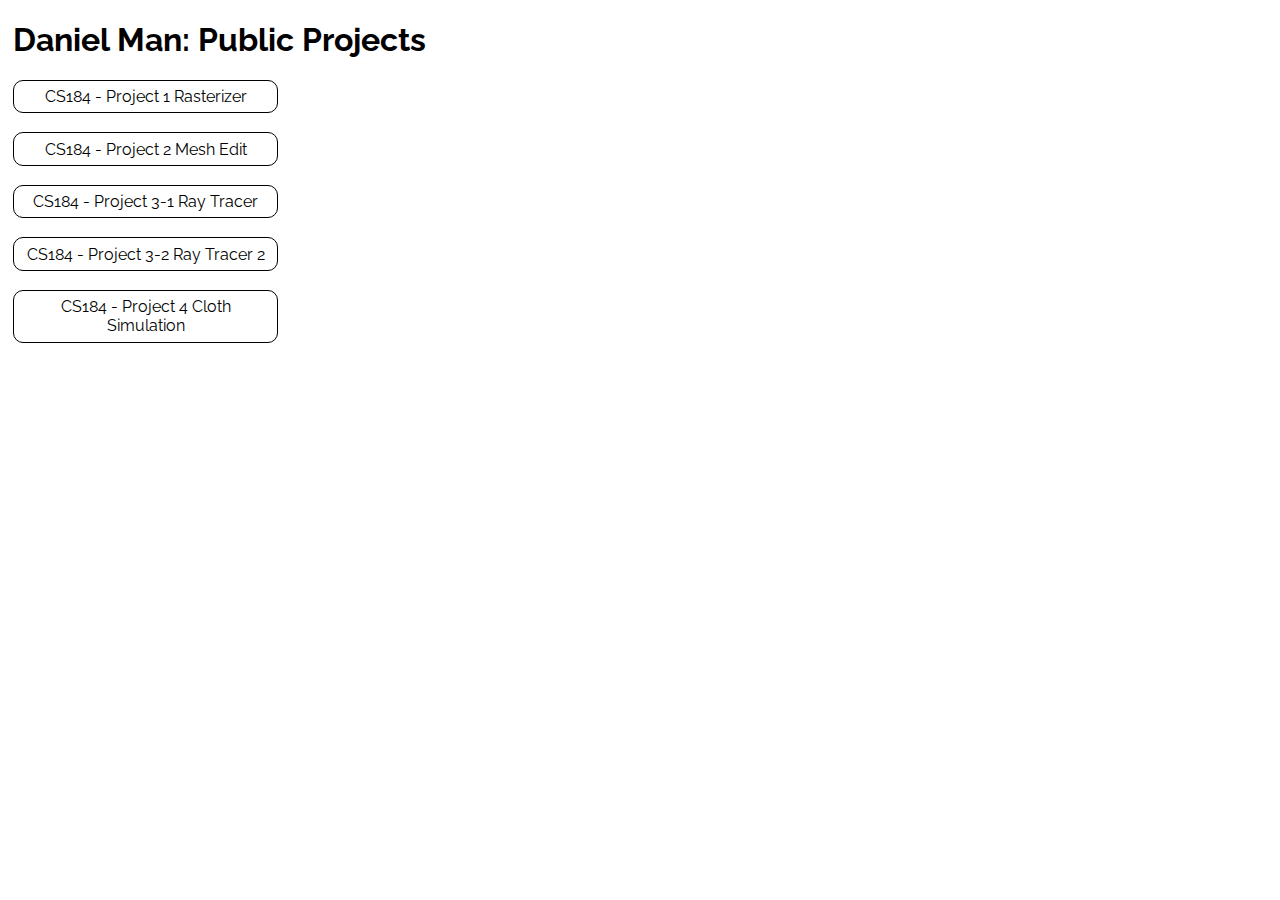
<file: index.html>
<!DOCTYPE html>
<head>
    <title>Daniel Man</title>
    <link rel="stylesheet" href="styles.css">
    <link rel="stylesheet" href="https://fonts.googleapis.com/css?family=Raleway">
</head>
<html>
    <body>
        <h1>Daniel Man: Public Projects</h1>
        <div class = "linkDiv">
            <a href="pages/cs184-proj1/index.html">CS184 - Project 1 Rasterizer</a>
        </div>
        <br>
        <div class = "linkDiv">
            <a href="pages/cs184-proj2/index.html">CS184 - Project 2 Mesh Edit</a>
        </div>
        <br>
        <div class = "linkDiv">
            <a href="pages/cs184-proj3/index.html">CS184 - Project 3-1 Ray Tracer</a>
        </div>
        <br>
        <div class = "linkDiv">
            <a href="pages/cs184-proj3-2/index.html">CS184 - Project 3-2 Ray Tracer 2</a>
        </div>
        <br>
        <div class = "linkDiv">
            <a href="pages/cs184-proj4/index.html">CS184 - Project 4 Cloth Simulation</a>
        </div>
    </body>
</html>
</file>
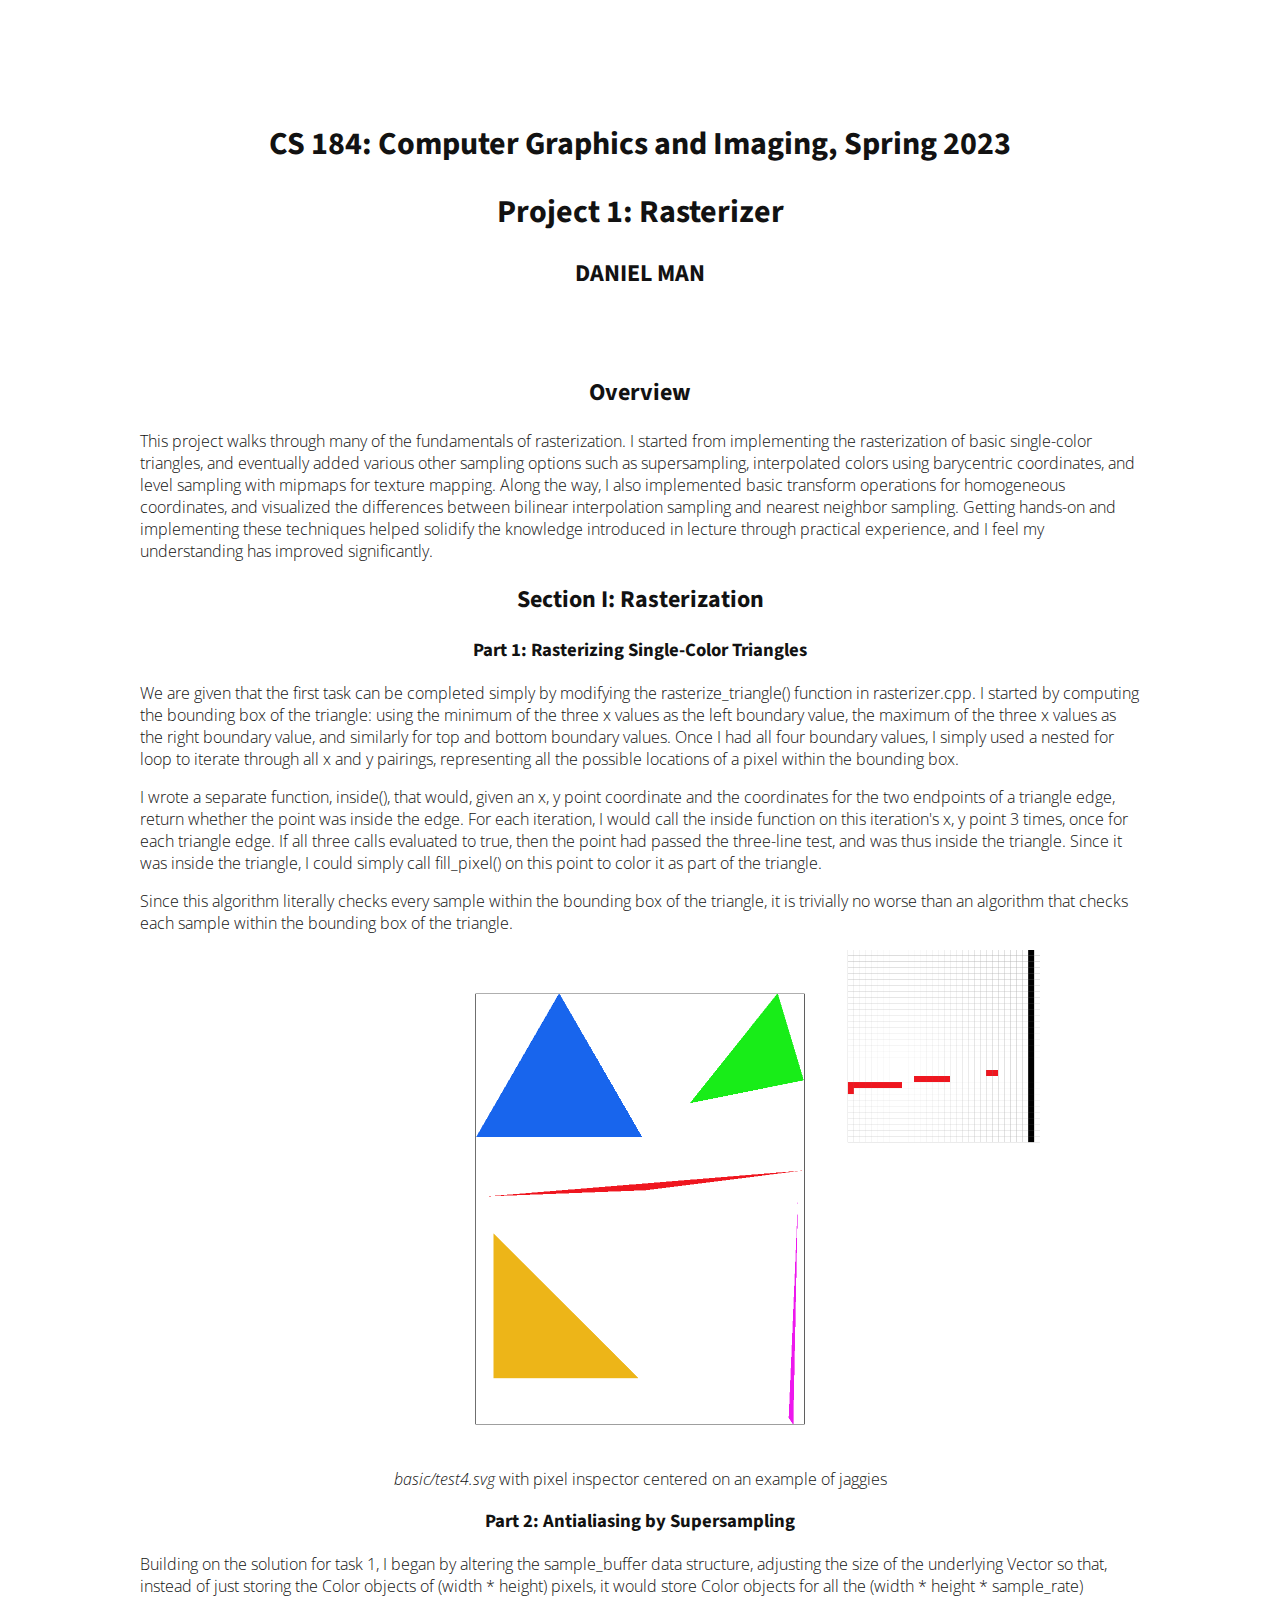
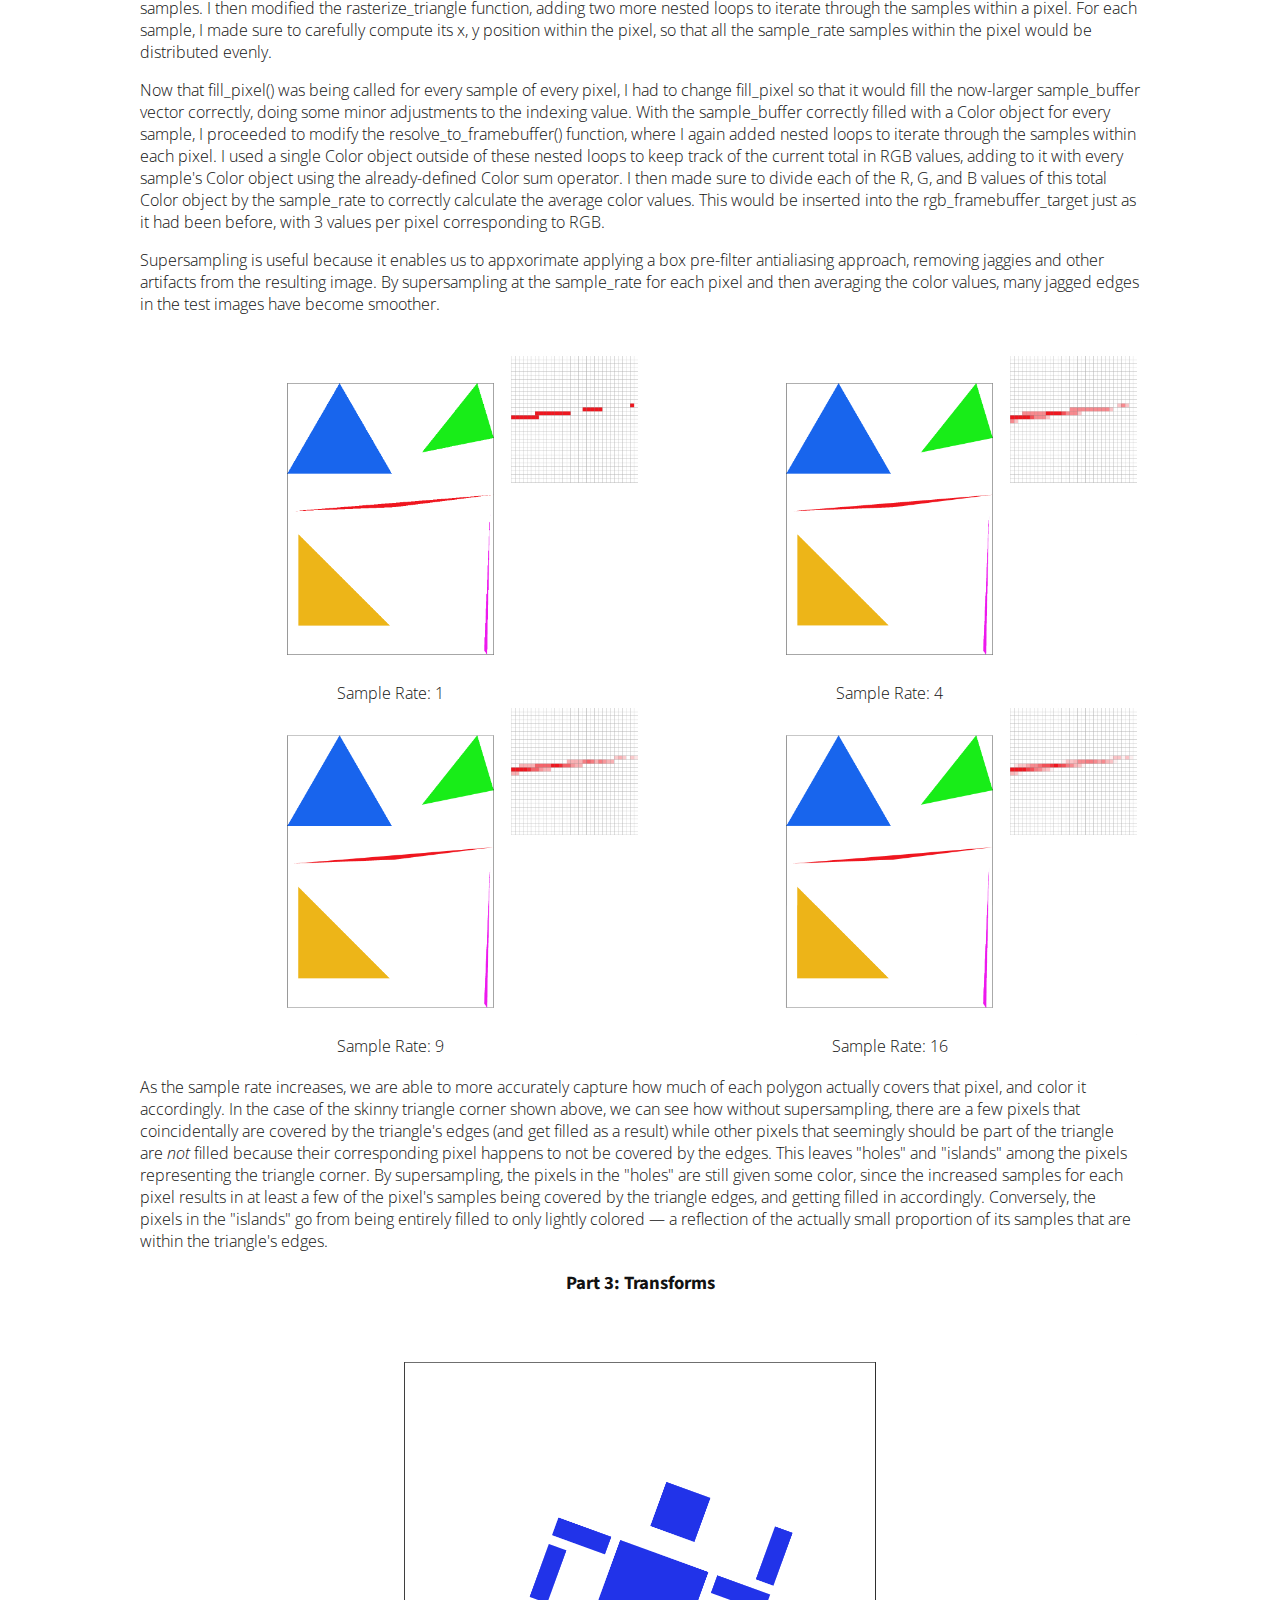
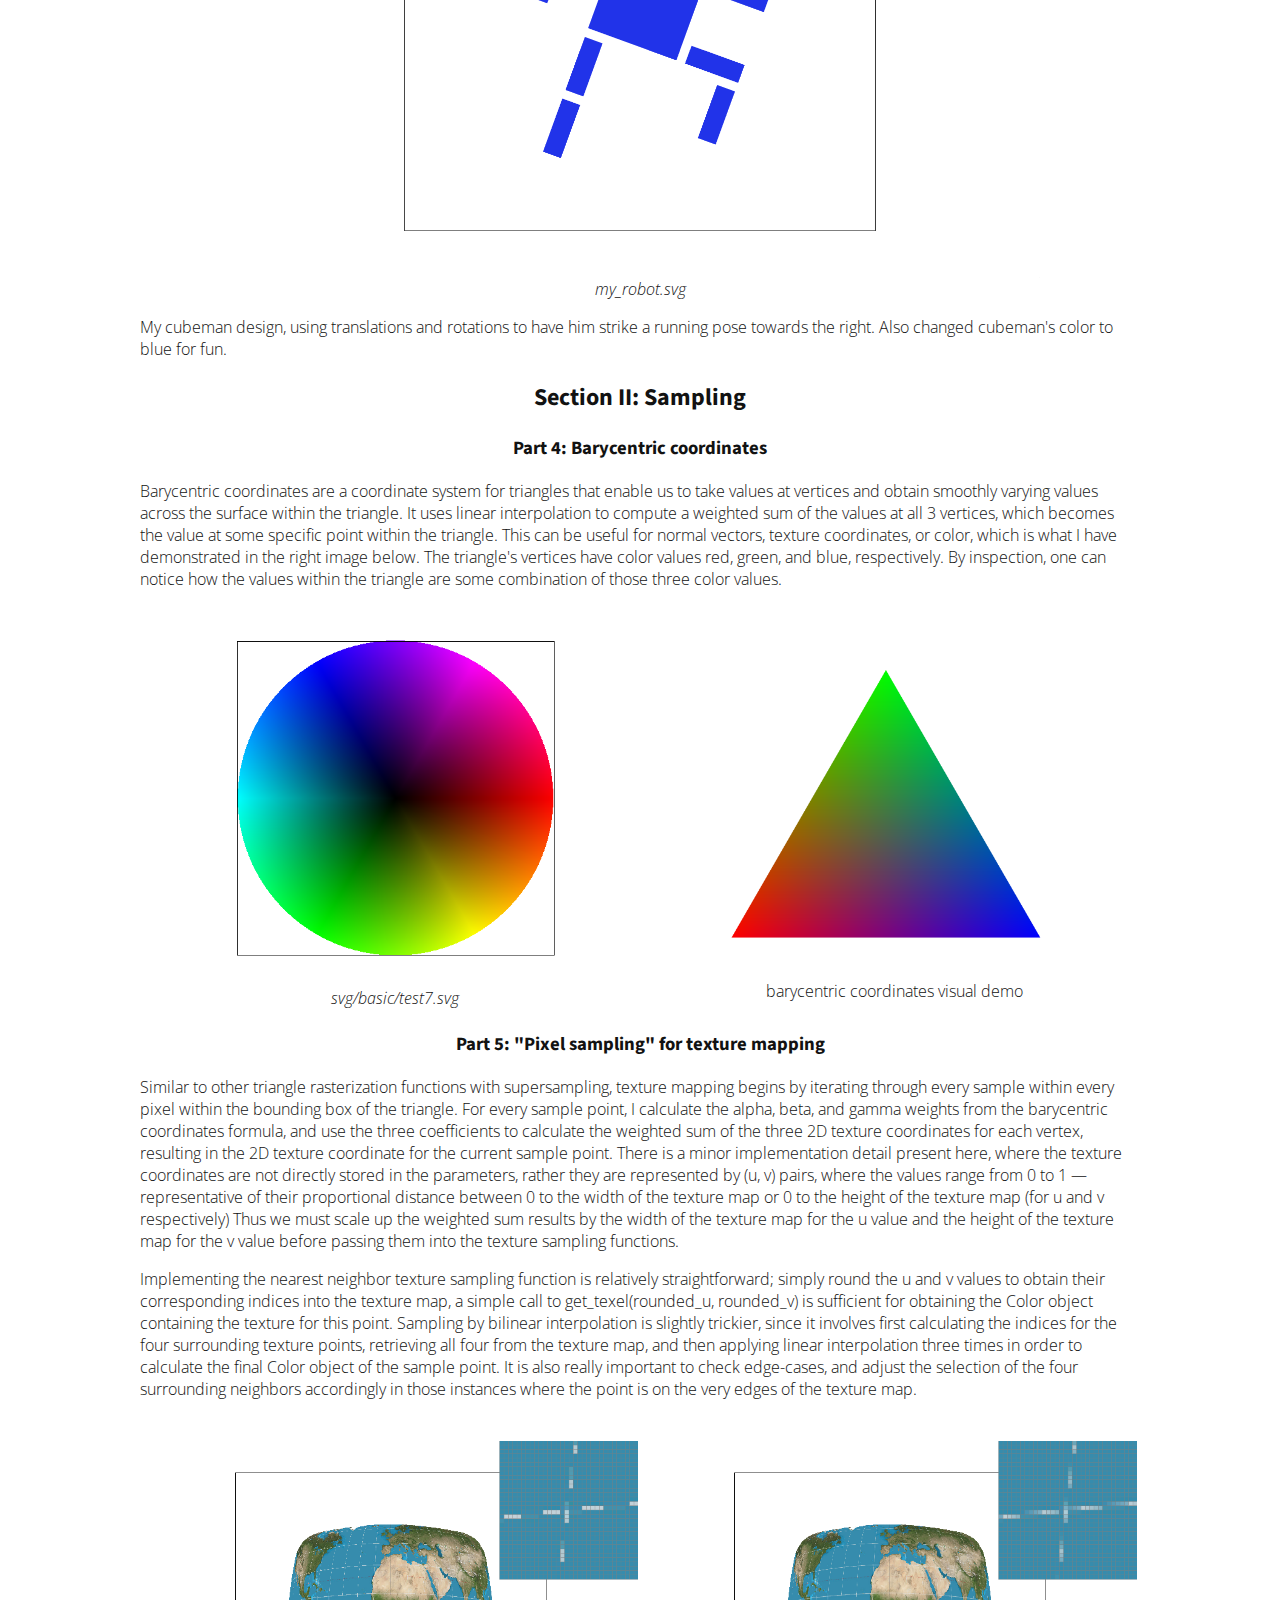
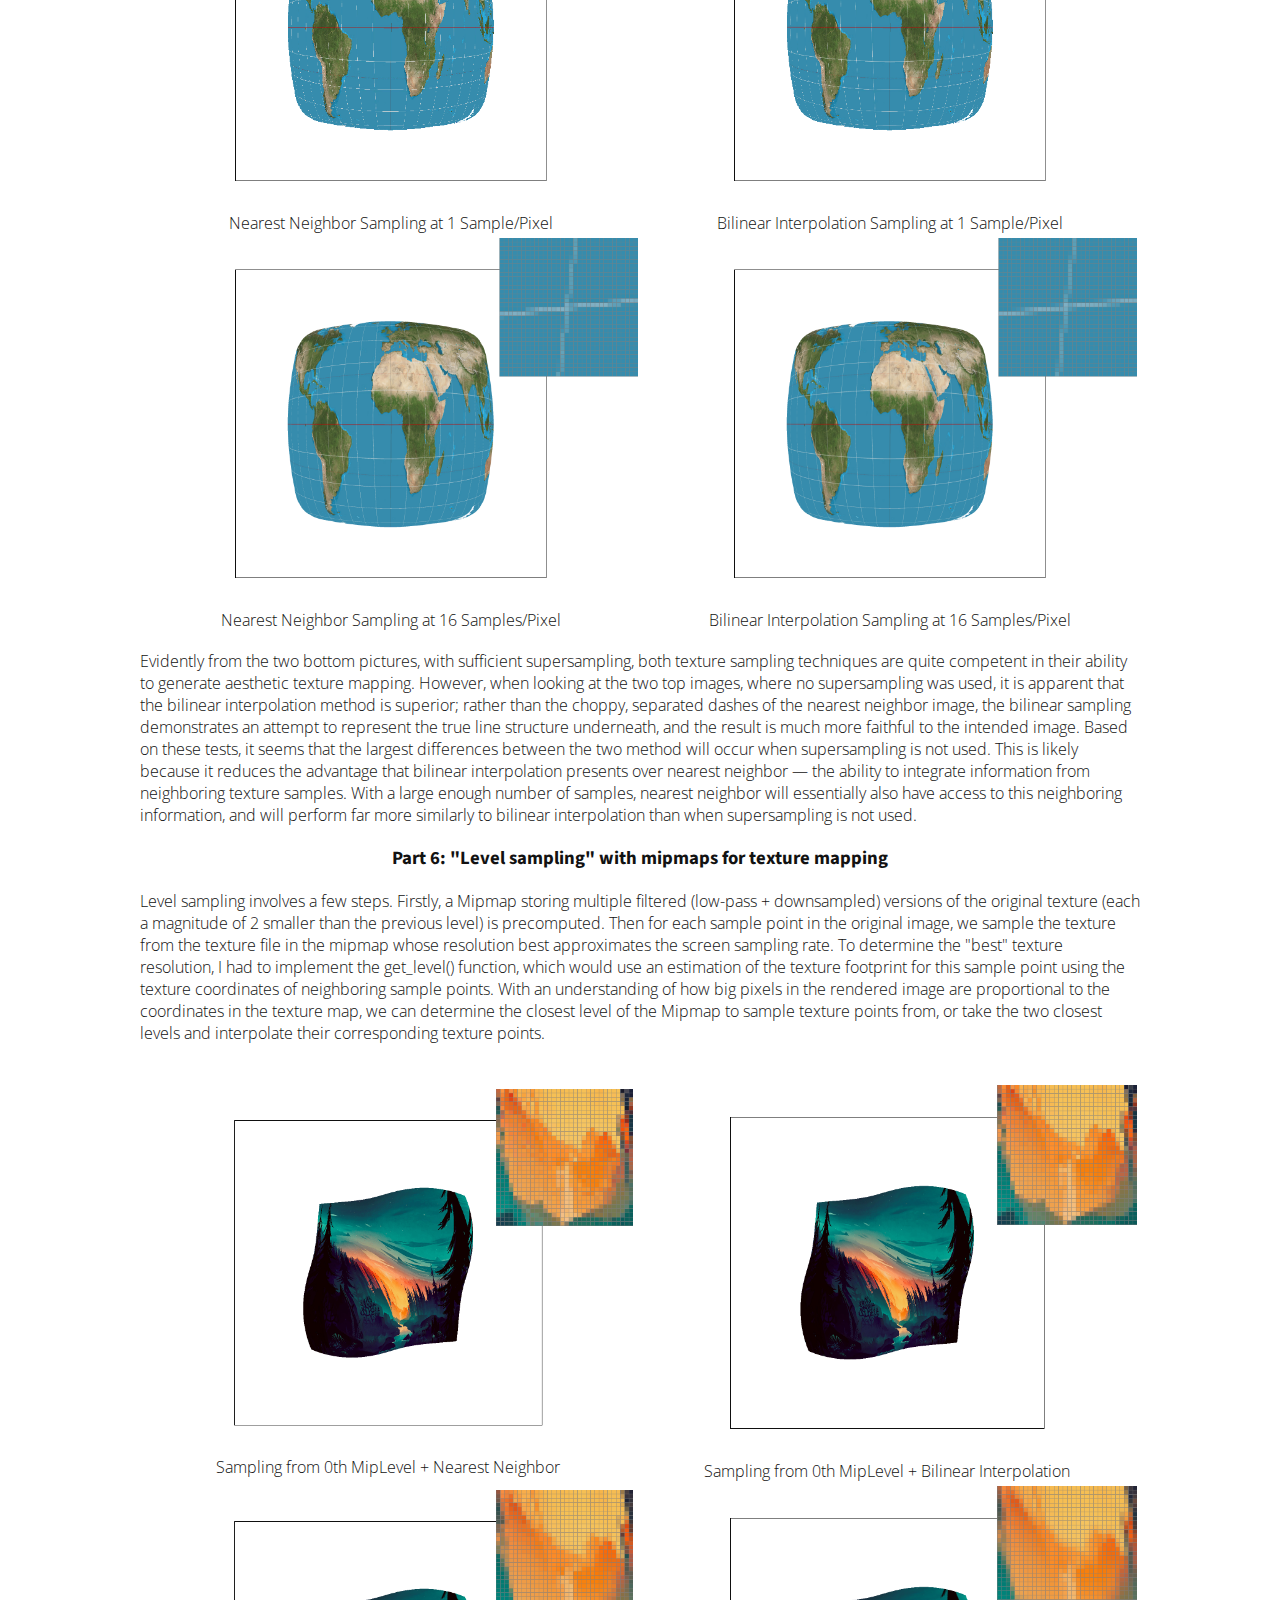
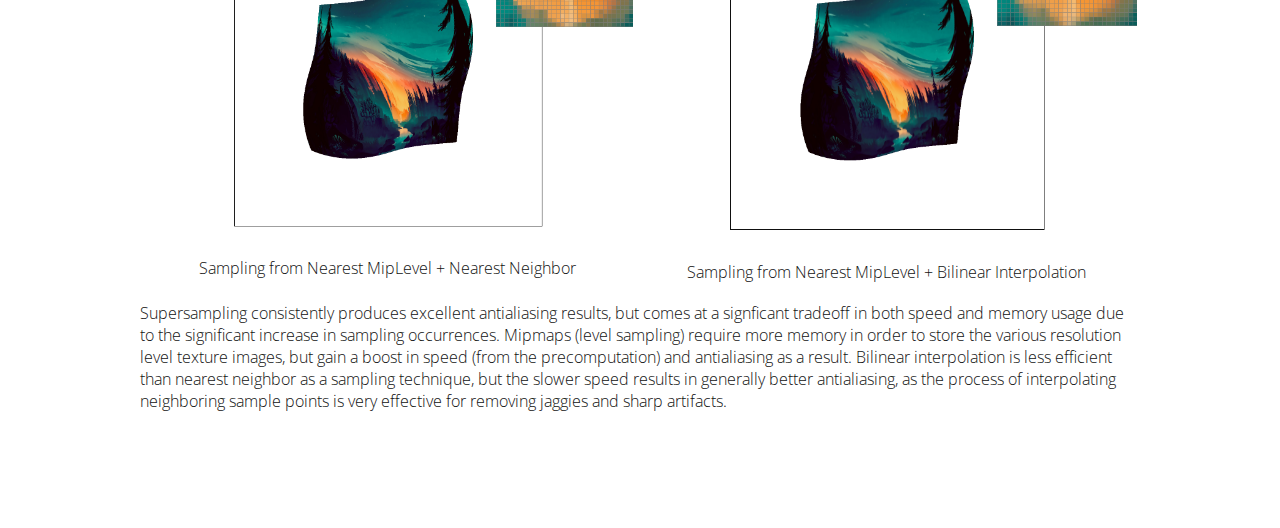
<file: pages/cs184-proj1/index.html>
<!DOCTYPE html PUBLIC "-//W3C//DTD XHTML 1.0 Strict//EN" "http://www.w3.org/TR/xhtml1/DTD/xhtml1-strict.dtd">
<html xmlns="http://www.w3.org/1999/xhtml" xml:lang="en" lang="en">
<head>
<style>
  body {
    padding: 100px;
    width: 1000px;
    margin: auto;
    text-align: left;
    font-weight: 300;
    font-family: 'Open Sans', sans-serif;
    color: #121212;
  }
  h1, h2, h3, h4 {
    font-family: 'Source Sans Pro', sans-serif;
  }
</style>
<title>CS 184 Rasterizer</title>
<meta http-equiv="content-type" content="text/html; charset=utf-8" />
<link href="https://fonts.googleapis.com/css?family=Open+Sans|Source+Sans+Pro" rel="stylesheet">
</head>


<body>

<h1 align="middle">CS 184: Computer Graphics and Imaging, Spring 2023</h1>
<h1 align="middle">Project 1: Rasterizer</h1>
<h2 align="middle">DANIEL MAN</h2>

<br><br>

    <div>

        <h2 align="middle">Overview</h2>
        <p>This project walks through many of the fundamentals of rasterization. I started from implementing the rasterization of basic single-color triangles, and eventually added various other sampling options such as supersampling, interpolated colors using barycentric coordinates, and level sampling with mipmaps for texture mapping. Along the way, I also implemented basic transform operations for homogeneous coordinates, and visualized the differences between bilinear interpolation sampling and nearest neighbor sampling. Getting hands-on and implementing these techniques helped solidify the knowledge introduced in lecture through practical experience, and I feel my understanding has improved significantly.</p>    

        <h2 align="middle">Section I: Rasterization</h2>

        <h3 align="middle">Part 1: Rasterizing Single-Color Triangles</h3>

        <p>We are given that the first task can be completed simply by modifying the rasterize_triangle() function in rasterizer.cpp. I started by computing the bounding box of the triangle: using the minimum of the three x values as the left boundary value, the maximum of the three x values as the right boundary value, and similarly for top and bottom boundary values. Once I had all four boundary values, I simply used a nested for loop to iterate through all x and y pairings, representing all the possible locations of a pixel within the bounding box.</p>
        <p>I wrote a separate function, inside(), that would, given an x, y point coordinate and the coordinates for the two endpoints of a triangle edge, return whether the point was inside the edge. For each iteration, I would call the inside function on this iteration's x, y point 3 times, once for each triangle edge. If all three calls evaluated to true, then the point had passed the three-line test, and was thus inside the triangle. Since it was inside the triangle, I could simply call fill_pixel() on this point to color it as part of the triangle.</p>
        <p>Since this algorithm literally checks every sample within the bounding box of the triangle, it is trivially no worse than an algorithm that checks each sample within the bounding box of the triangle.</p>
        <div align="middle">
            <img src="images/task1.png" align="middle" width="800px" />
            <figcaption align="middle"><i>basic/test4.svg</i> with pixel inspector centered on an example of jaggies</figcaption>
        </div>

        <h3 align="middle">Part 2: Antialiasing by Supersampling</h3>
        <p>Building on the solution for task 1, I began by altering the sample_buffer data structure, adjusting the size of the underlying Vector so that, instead of just storing the Color objects of (width * height) pixels, it would store Color objects for all the (width * height * sample_rate) samples. I then modified the rasterize_triangle function, adding two more nested loops to iterate through the samples within a pixel. For each sample, I made sure to carefully compute its x, y position within the pixel, so that all the sample_rate samples within the pixel would be distributed evenly.</p>
        <p>Now that fill_pixel() was being called for every sample of every pixel, I had to change fill_pixel so that it would fill the now-larger sample_buffer vector correctly, doing some minor adjustments to the indexing value. With the sample_buffer correctly filled with a Color object for every sample, I proceeded to modify the resolve_to_framebuffer() function, where I again added nested loops to iterate through the samples within each pixel. I used a single Color object outside of these nested loops to keep track of the current total in RGB values, adding to it with every sample's Color object using the already-defined Color sum operator. I then made sure to divide each of the R, G, and B values of this total Color object by the sample_rate to correctly calculate the average color values. This would be inserted into the rgb_framebuffer_target just as it had been before, with 3 values per pixel corresponding to RGB.</p>
        <p>Supersampling is useful because it enables us to appxorimate applying a box pre-filter antialiasing approach, removing jaggies and other artifacts from the resulting image. By supersampling at the sample_rate for each pixel and then averaging the color values, many jagged edges in the test images have become smoother.</p>

        <div align="middle">
            <table style="width=100%">
                <tr>
                    <td>
                        <img src="images/task2.1.png" align="middle" width="100%" />
                        <figcaption align="middle">Sample Rate: 1</figcaption>
                    </td>
                    <td>
                        <img src="images/task2.2.png" align="middle" width="100%" />
                        <figcaption align="middle">Sample Rate: 4</figcaption>
                    </td>
                </tr>
                <br />
                <tr>
                    <td>
                        <img src="images/task2.3.png" align="middle" width="100%" />
                        <figcaption align="middle">Sample Rate: 9</figcaption>
                    </td>
                    <td>
                        <img src="images/task2.4.png" align="middle" width="100%" />
                        <figcaption align="middle">Sample Rate: 16</figcaption>
                    </td>
                </tr>
            </table>
        </div>

        <p>As the sample rate increases, we are able to more accurately capture how much of each polygon actually covers that pixel, and color it accordingly. In the case of the skinny triangle corner shown above, we can see how without supersampling, there are a few pixels that coincidentally are covered by the triangle's edges (and get filled as a result) while other pixels that seemingly should be part of the triangle are <i>not</i> filled because their corresponding pixel happens to not be covered by the edges. This leaves "holes" and "islands" among the pixels representing the triangle corner. By supersampling, the pixels in the "holes" are still given some color, since the increased samples for each pixel results in at least a few of the pixel's samples being covered by the triangle edges, and getting filled in accordingly. Conversely, the pixels in the "islands" go from being entirely filled to only lightly colored — a reflection of the actually small proportion of its samples that are within the triangle's edges.</p>

        <h3 align="middle">Part 3: Transforms</h3>
        <div align="middle">
            <img src="images/task3.png" align="middle" width="800px" />
            <figcaption align="middle"><i>my_robot.svg</i></figcaption>
        </div>
        <p>My cubeman design, using translations and rotations to have him strike a running pose towards the right. Also changed cubeman's color to blue for fun.</p>

        <h2 align="middle">Section II: Sampling</h2>

        <h3 align="middle">Part 4: Barycentric coordinates</h3>

        <p>Barycentric coordinates are a coordinate system for triangles that enable us to take values at vertices and obtain smoothly varying values across the surface within the triangle. It uses linear interpolation to compute a weighted sum of the values at all 3 vertices, which becomes the value at some specific point within the triangle. This can be useful for normal vectors, texture coordinates, or color, which is what I have demonstrated in the right image below. The triangle's vertices have color values red, green, and blue, respectively. By inspection, one can notice how the values within the triangle are some combination of those three color values.</p>
        <div align="middle">
            <table style="width=100%">
                <tr>
                    <td>
                        <img src="images/task4.1.png" align="middle" width="100%" />
                        <figcaption align="middle"><i>svg/basic/test7.svg</i></figcaption>
                    </td>
                    <td>
                        <img src="images/task4.2.png" align="middle" width="100%" />
                        <figcaption align="middle">barycentric coordinates visual demo</figcaption>
                    </td>
                </tr>
            </table>
        </div>

        <h3 align="middle">Part 5: "Pixel sampling" for texture mapping</h3>
        <p>Similar to other triangle rasterization functions with supersampling, texture mapping begins by iterating through every sample within every pixel within the bounding box of the triangle. For every sample point, I calculate the alpha, beta, and gamma weights from the barycentric coordinates formula, and use the three coefficients to calculate the weighted sum of the three 2D texture coordinates for each vertex, resulting in the 2D texture coordinate for the current sample point. There is a minor implementation detail present here, where the texture coordinates are not directly stored in the parameters, rather they are represented by (u, v) pairs, where the values range from 0 to 1 — representative of their proportional distance between 0 to the width of the texture map or 0 to the height of the texture map (for u and v respectively) Thus we must scale up the weighted sum results by the width of the texture map for the u value and the height of the texture map for the v value before passing them into the texture sampling functions. </p>
        <p>Implementing the nearest neighbor texture sampling function is relatively straightforward; simply round the u and v values to obtain their corresponding indices into the texture map, a simple call to get_texel(rounded_u, rounded_v) is sufficient for obtaining the Color object containing the texture for this point. Sampling by bilinear interpolation is slightly trickier, since it involves first calculating the indices for the four surrounding texture points, retrieving all four from the texture map, and then applying linear interpolation three times in order to calculate the final Color object of the sample point. It is also really important to check edge-cases, and adjust the selection of the four surrounding neighbors accordingly in those instances where the point is on the very edges of the texture map.</p>
        <div align="middle">
            <table style="width=100%">
                <tr>
                    <td>
                        <img src="images/task5.1.png" align="middle" width="100%" />
                        <figcaption align="middle">Nearest Neighbor Sampling at 1 Sample/Pixel</figcaption>
                    </td>
                    <td>
                        <img src="images/task5.2.png" align="middle" width="100%" />
                        <figcaption align="middle">Bilinear Interpolation Sampling at 1 Sample/Pixel</figcaption>
                    </td>
                </tr>
                <br />
                <tr>
                    <td>
                        <img src="images/task5.3.png" align="middle" width="100%" />
                        <figcaption align="middle">Nearest Neighbor Sampling at 16 Samples/Pixel</figcaption>
                    </td>
                    <td>
                        <img src="images/task5.4.png" align="middle" width="100%" />
                        <figcaption align="middle">Bilinear Interpolation Sampling at 16 Samples/Pixel</figcaption>
                    </td>
                </tr>
            </table>
        </div>
        <p>Evidently from the two bottom pictures, with sufficient supersampling, both texture sampling techniques are quite competent in their ability to generate aesthetic texture mapping. However, when looking at the two top images, where no supersampling was used, it is apparent that the bilinear interpolation method is superior; rather than the choppy, separated dashes of the nearest neighbor image, the bilinear sampling demonstrates an attempt to represent the true line structure underneath, and the result is much more faithful to the intended image. Based on these tests, it seems that the largest differences between the two method will occur when supersampling is not used. This is likely because it reduces the advantage that bilinear interpolation presents over nearest neighbor — the ability to integrate information from neighboring texture samples. With a large enough number of samples, nearest neighbor will essentially also have access to this neighboring information, and will perform far more similarly to bilinear interpolation than when supersampling is not used.</p>

        <h3 align="middle">Part 6: "Level sampling" with mipmaps for texture mapping</h3>
        <p>Level sampling involves a few steps. Firstly, a Mipmap storing multiple filtered (low-pass + downsampled) versions of the original texture (each a magnitude of 2 smaller than the previous level) is precomputed. Then for each sample point in the original image, we sample the texture from the texture file in the mipmap whose resolution best approximates the screen sampling rate. To determine the "best" texture resolution, I had to implement the get_level() function, which would use an estimation of the texture footprint for this sample point using the texture coordinates of neighboring sample points. With an understanding of how big pixels in the rendered image are proportional to the coordinates in the texture map, we can determine the closest level of the Mipmap to sample texture points from, or take the two closest levels and interpolate their corresponding texture points.</p>
        <div align="middle">
            <table style="width=100%">
                <tr>
                    <td>
                        <img src="images/task6.1.png" align="middle" width="100%" />
                        <figcaption align="middle">Sampling from 0th MipLevel + Nearest Neighbor</figcaption>
                    </td>
                    <td>
                        <img src="images/task6.2.png" align="middle" width="100%" />
                        <figcaption align="middle">Sampling from 0th MipLevel + Bilinear Interpolation</figcaption>
                    </td>
                </tr>
                <br />
                <tr>
                    <td>
                        <img src="images/task6.3.png" align="middle" width="100%" />
                        <figcaption align="middle">Sampling from Nearest MipLevel + Nearest Neighbor</figcaption>
                    </td>
                    <td>
                        <img src="images/task6.4.png" align="middle" width="100%" />
                        <figcaption align="middle">Sampling from Nearest MipLevel + Bilinear Interpolation</figcaption>
                    </td>
                </tr>
            </table>
        </div>
        <p>Supersampling consistently produces excellent antialiasing results, but comes at a signficant tradeoff in both speed and memory usage due to the significant increase in sampling occurrences. Mipmaps (level sampling) require more memory in order to store the various resolution level texture images, but gain a boost in speed (from the precomputation) and antialiasing as a result. Bilinear interpolation is less efficient than nearest neighbor as a sampling technique, but the slower speed results in generally better antialiasing, as the process of interpolating neighboring sample points is very effective for removing jaggies and sharp artifacts. </p>


    </div></body>
</html>
</file>
<file: styles.css>
body {
    font-family: "Raleway", sans-serif;
    margin:1%
}

.linkDiv a {
    color: black;
}

.linkDiv {
    text-align: center;
    background-color: white;
    border: 1px solid black;
    border-radius: 10px;
    width: 20%;
    height: 50%;
    padding: 0.5%;

}
.linkDiv:hover {
    background-color: black;
    border: 1px solid white;
}
.linkDiv:hover a {
    color: white;
}

a:link {
    text-decoration: none;
}

a:visited {
    text-decoration: none;
}

a:hover {
    text-decoration: none;
}

a:active {
    text-decoration: none;
}
</file>
